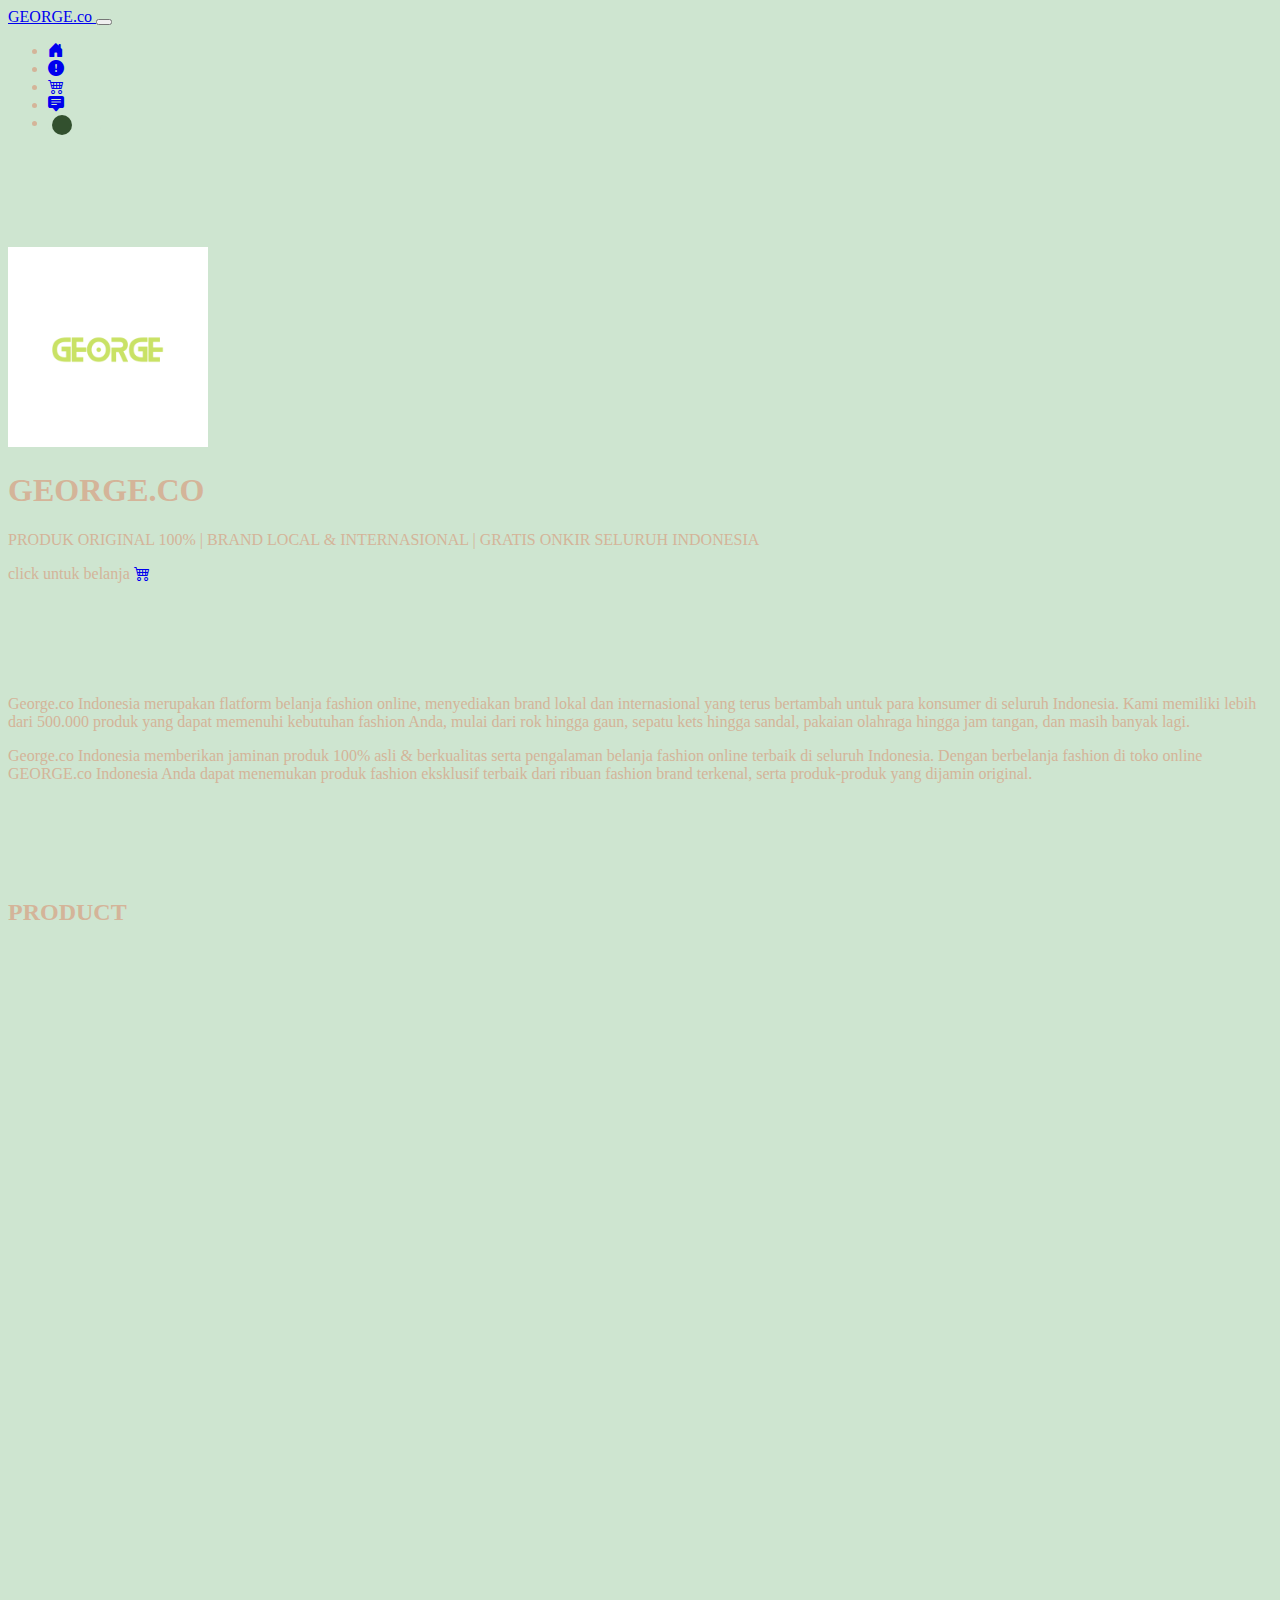
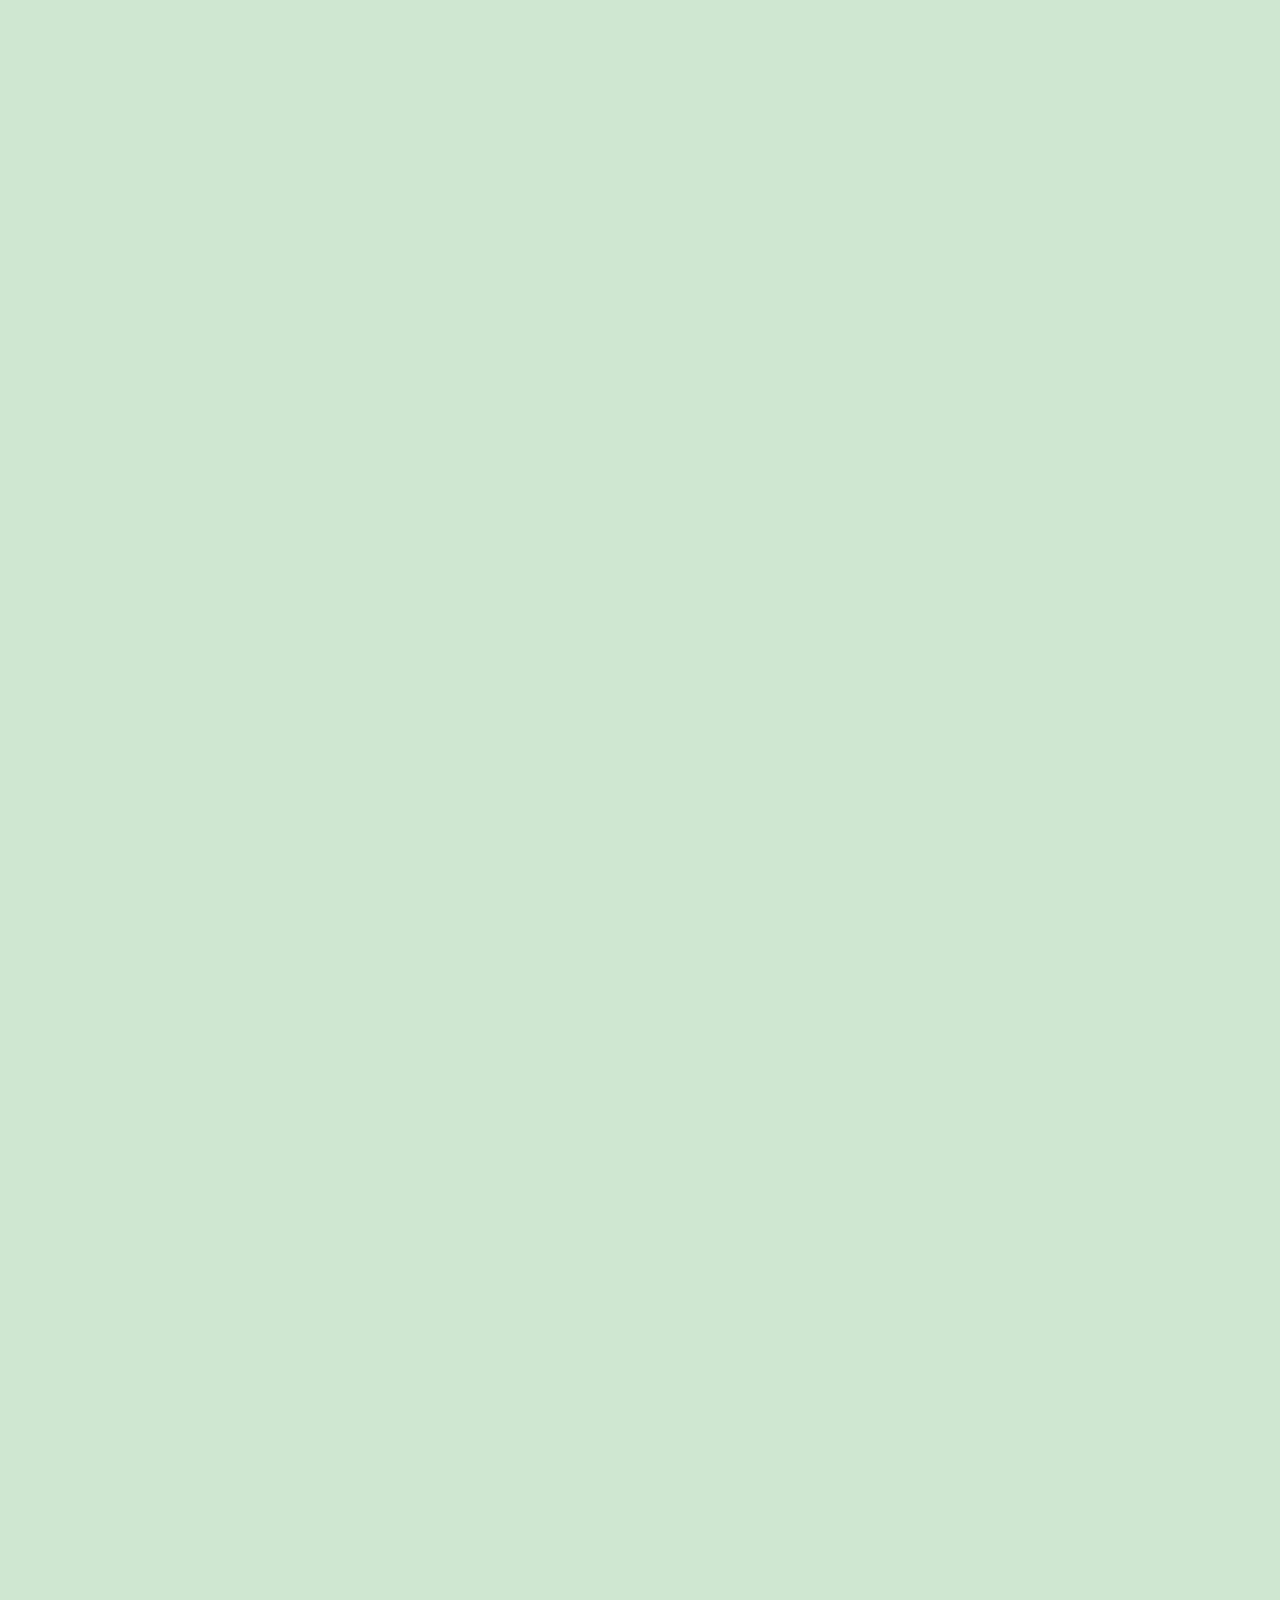
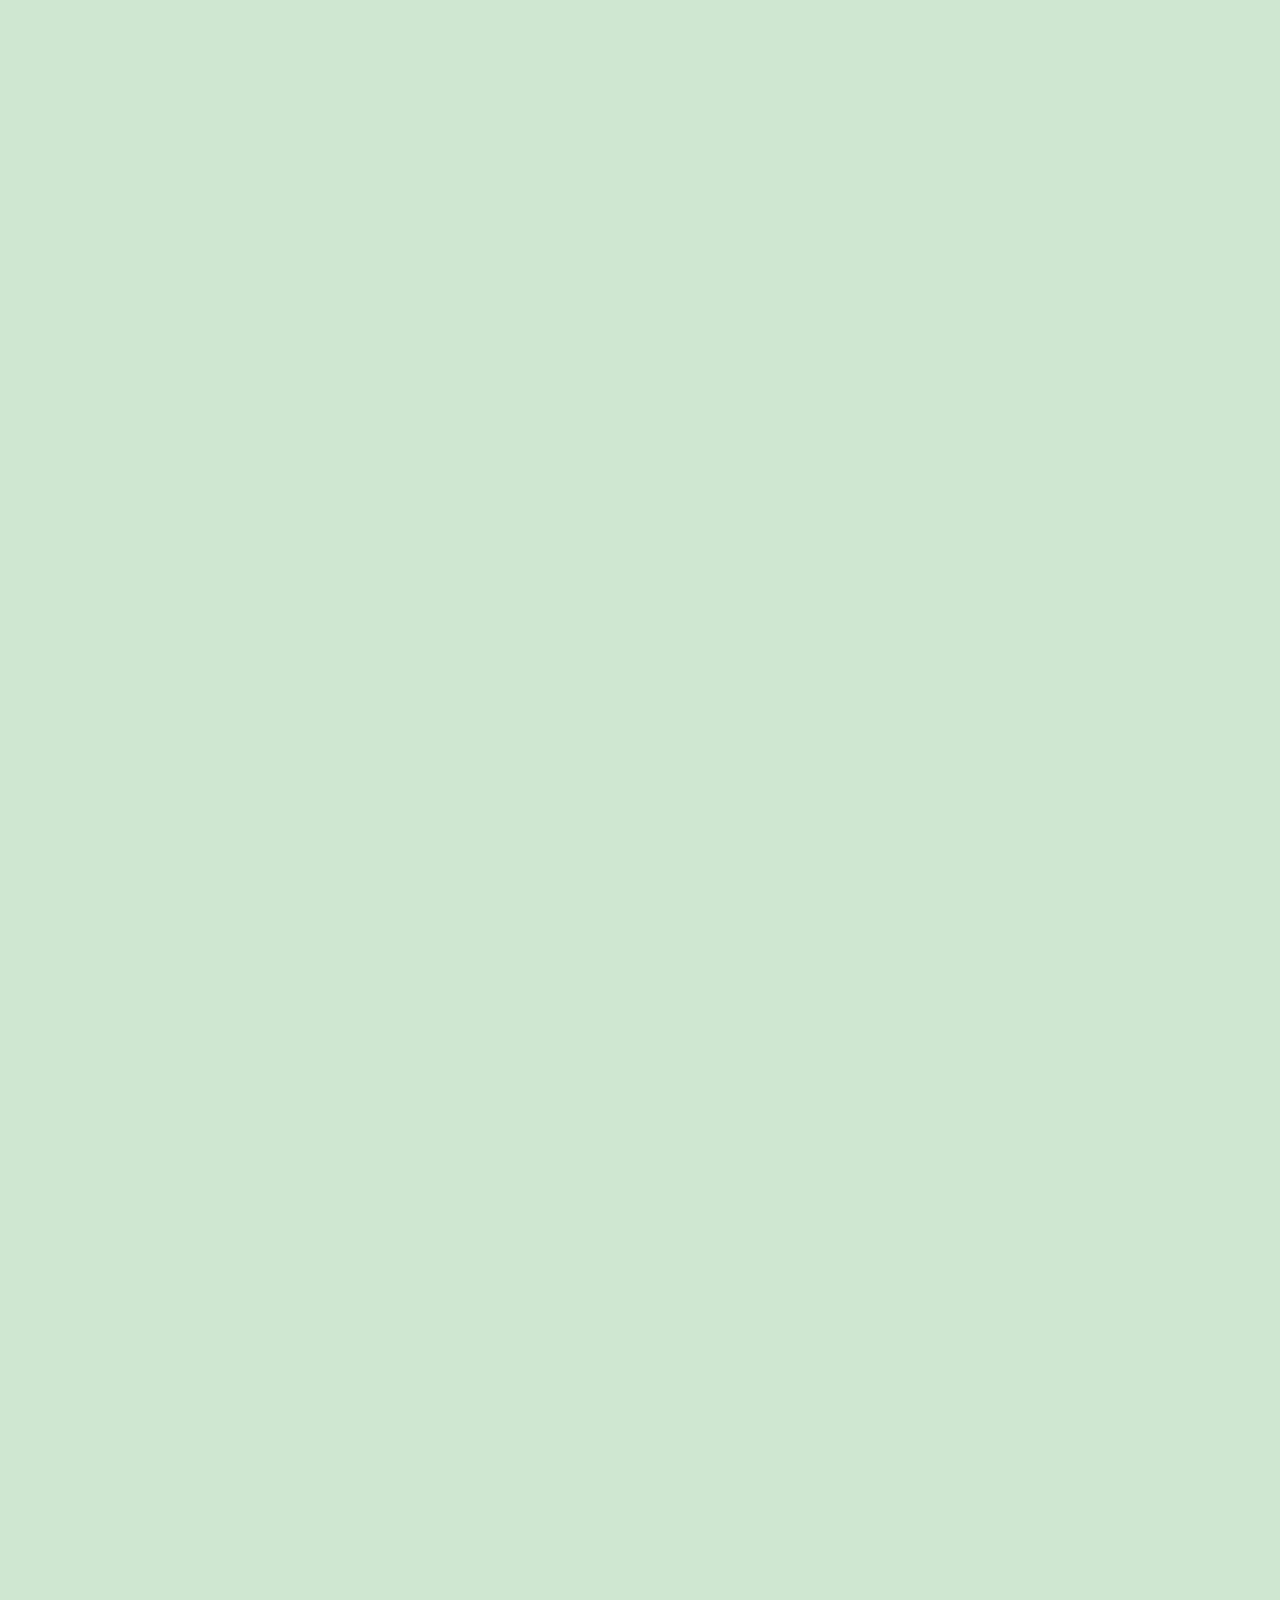
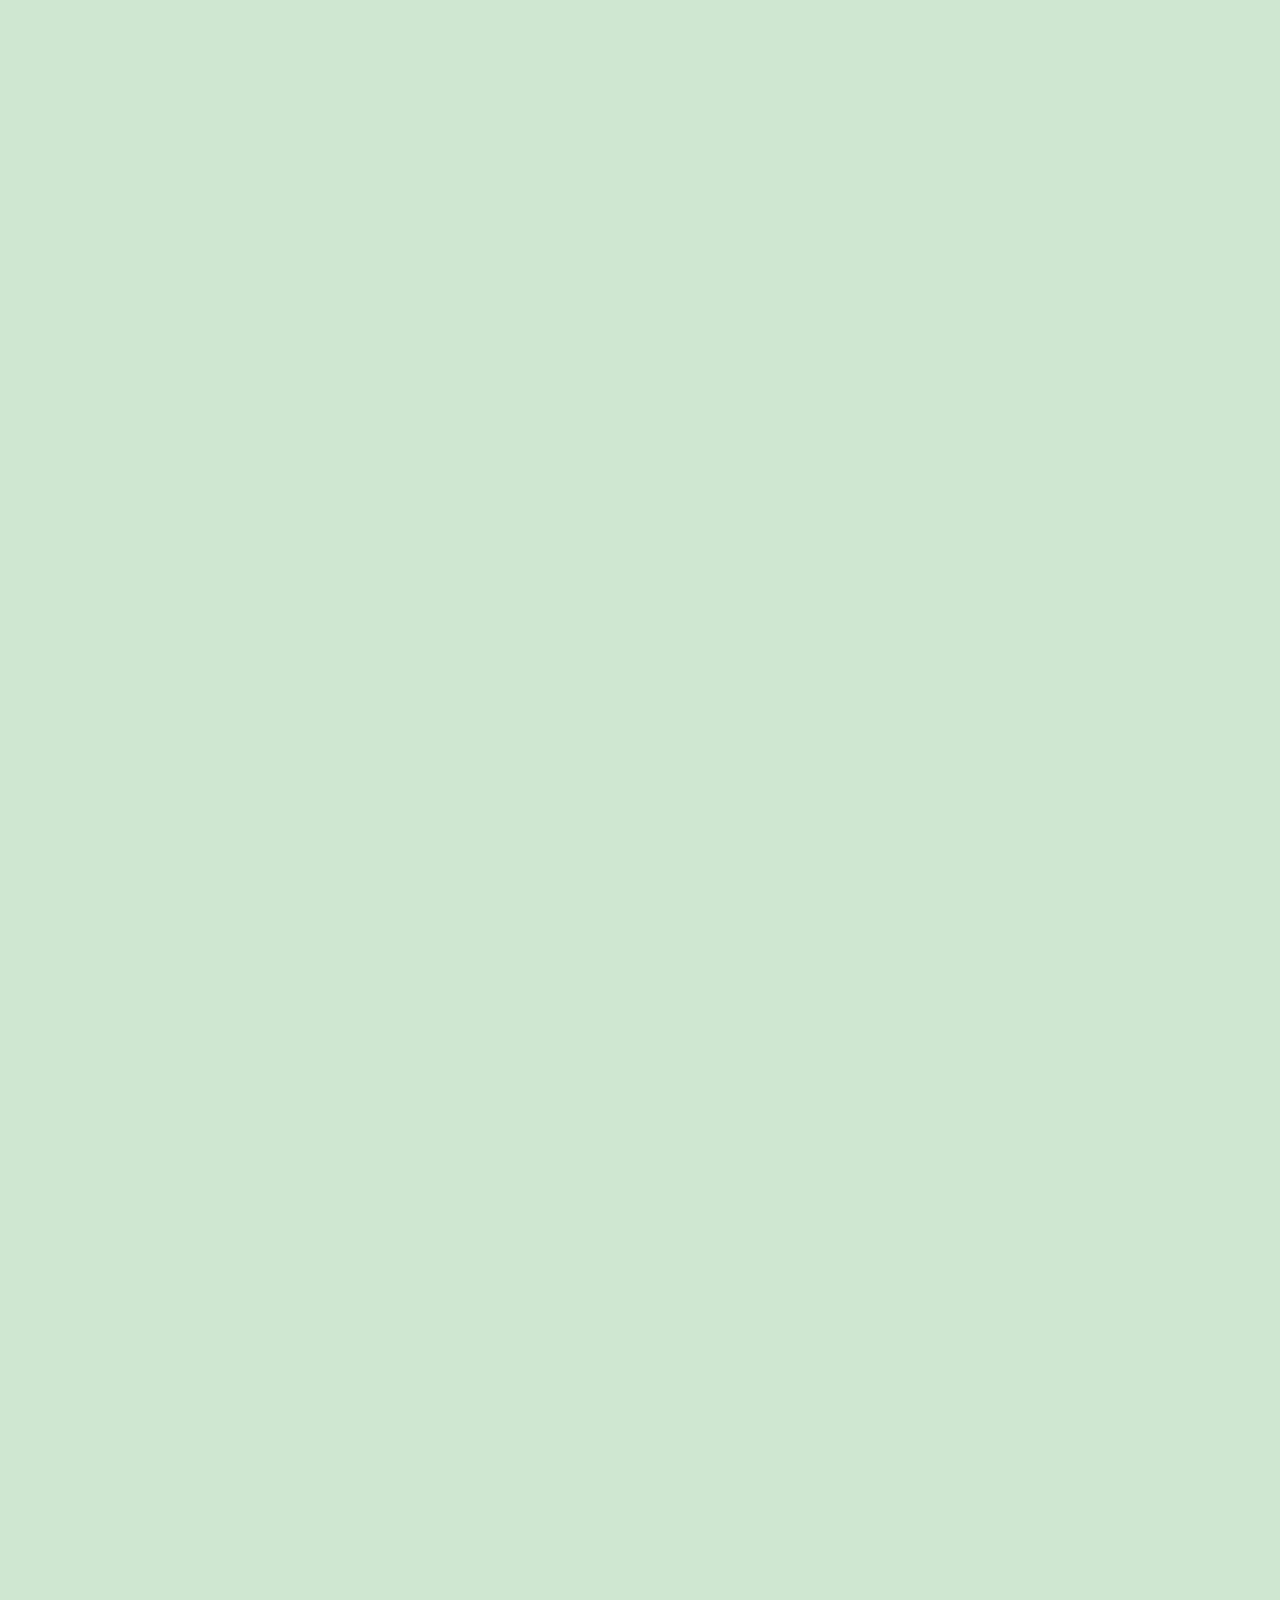
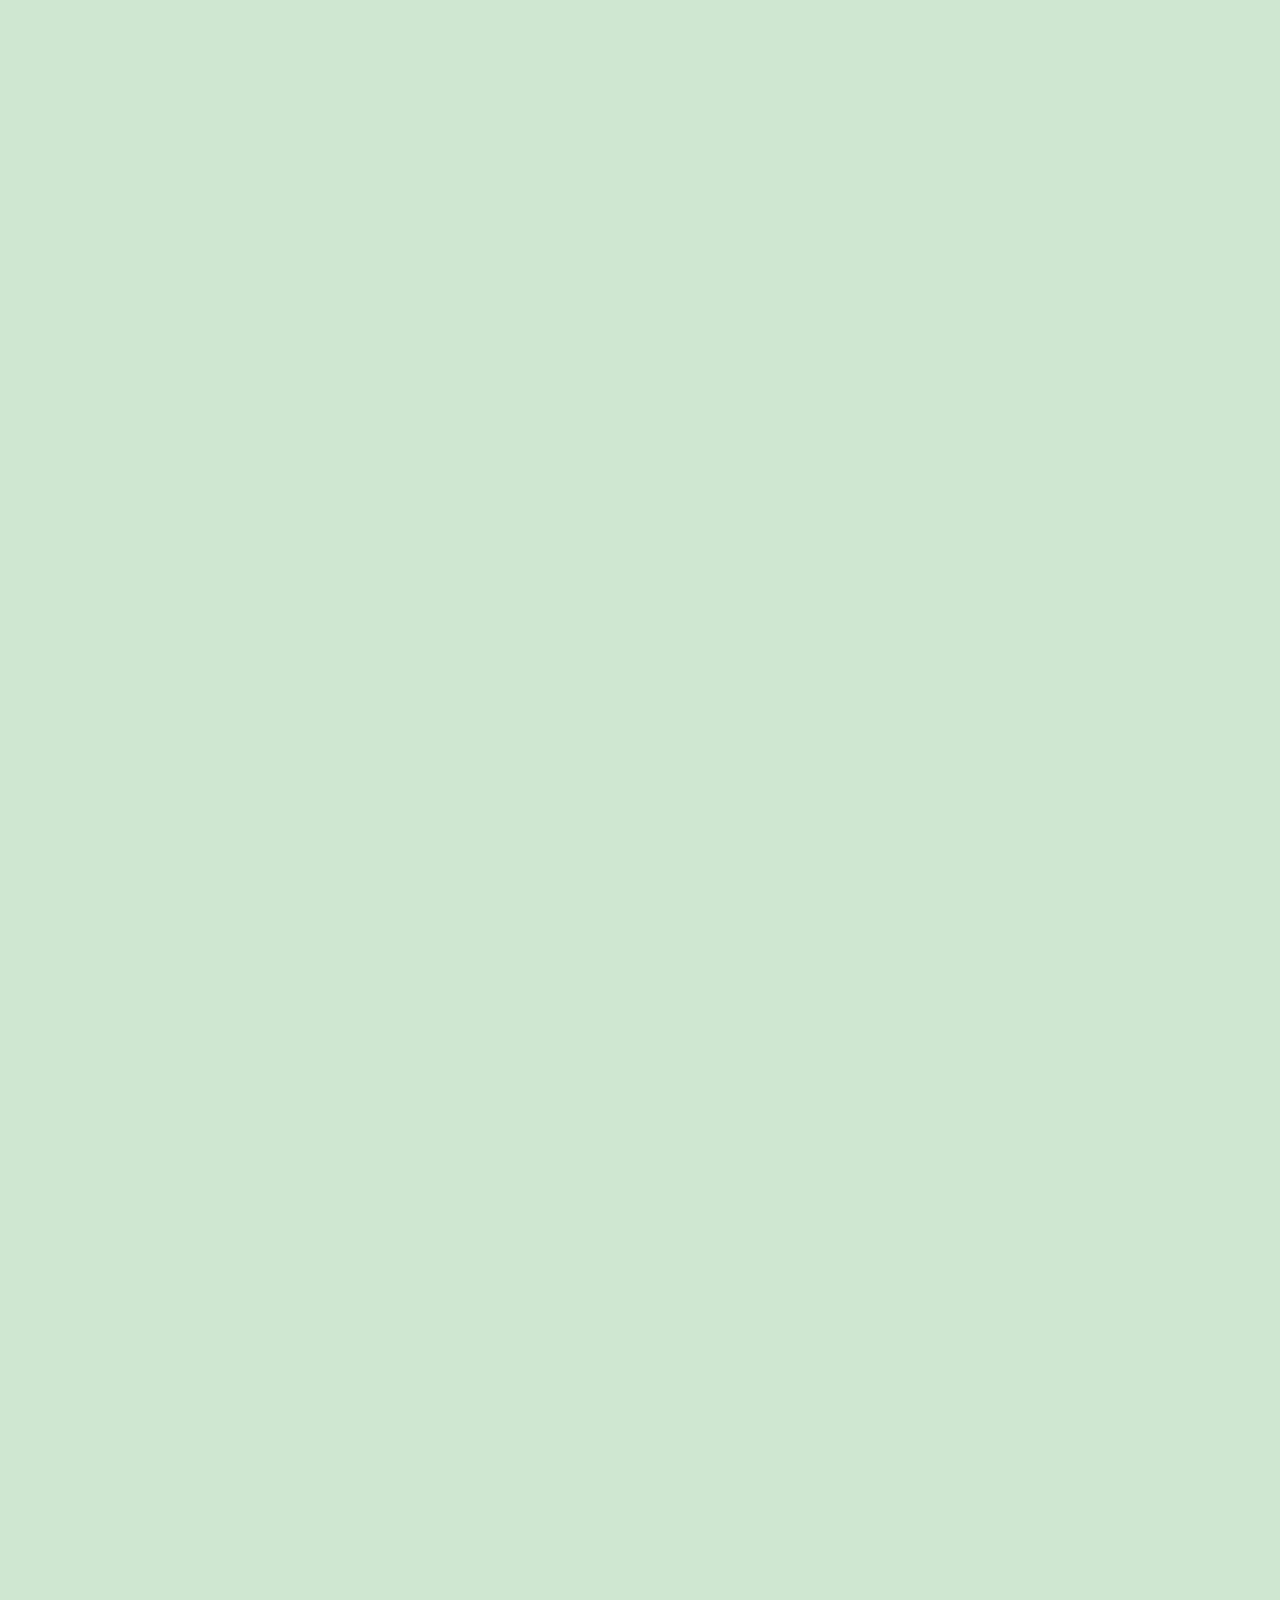
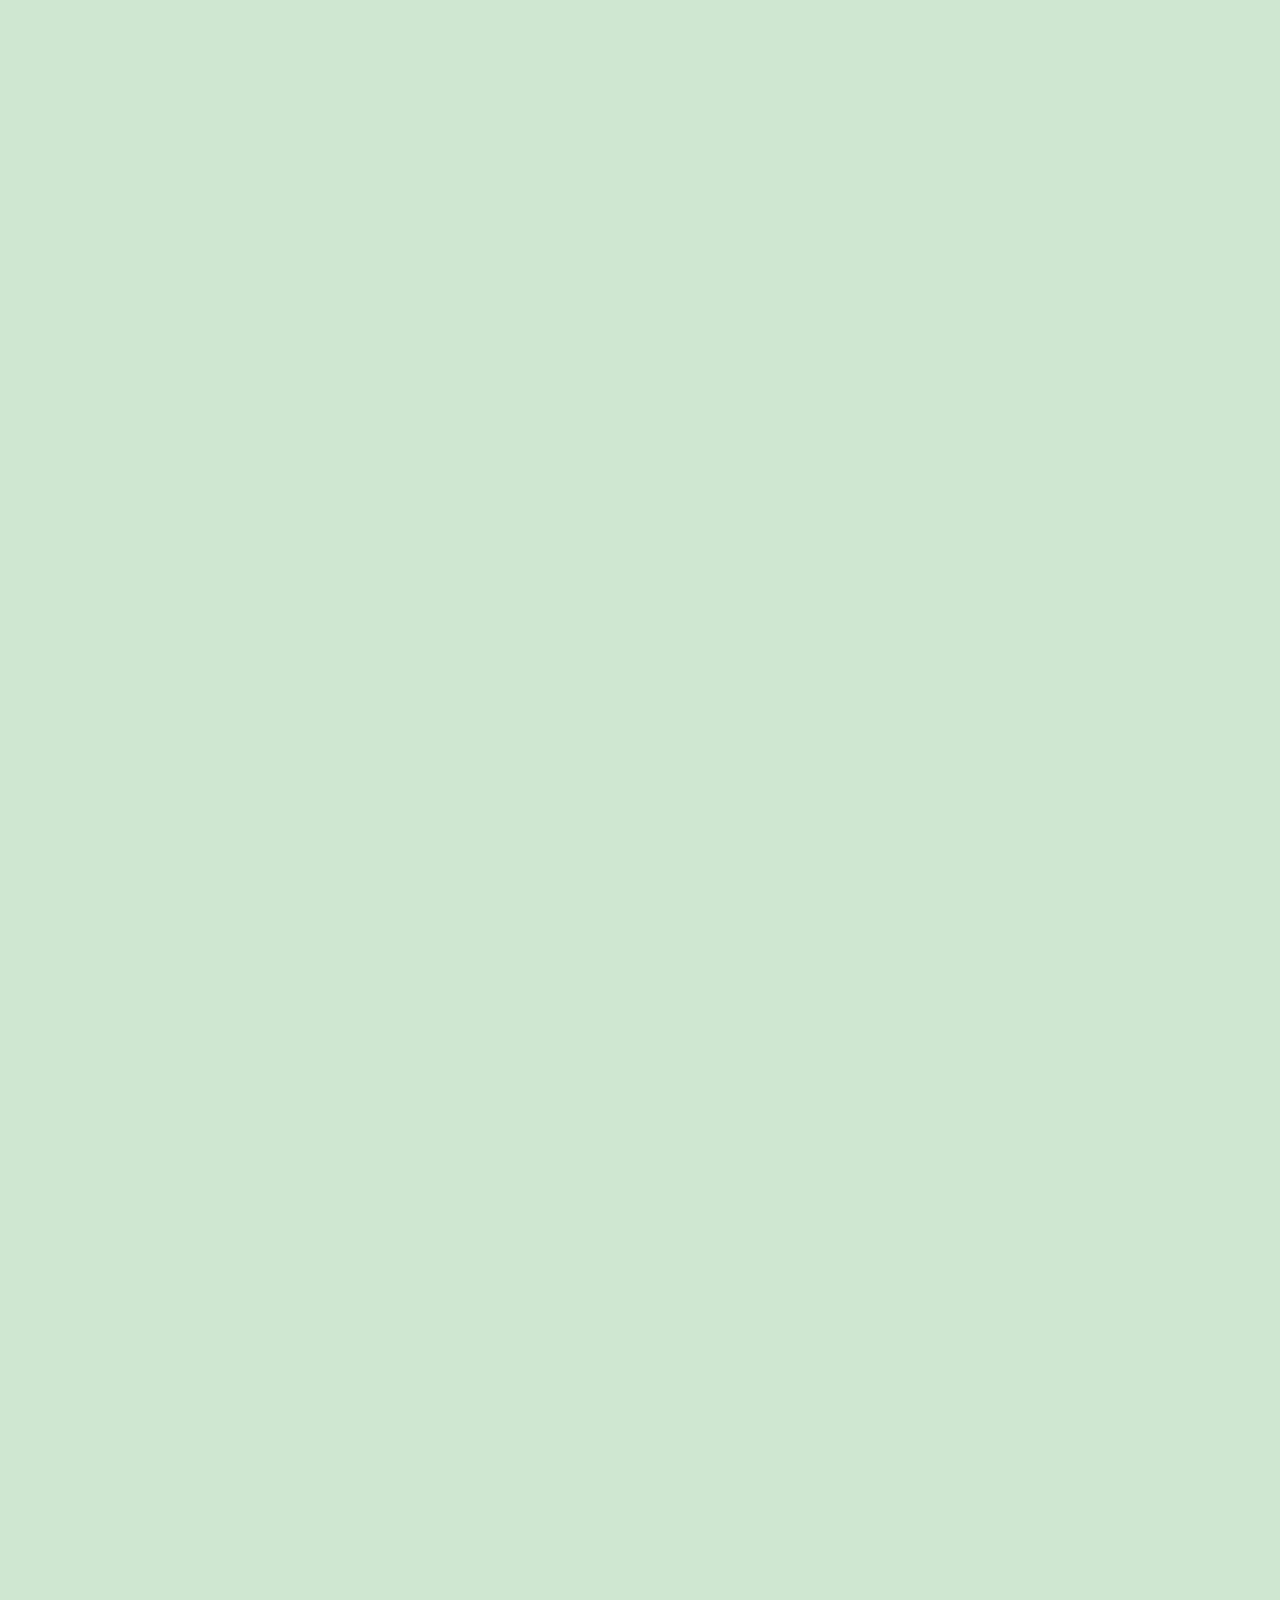
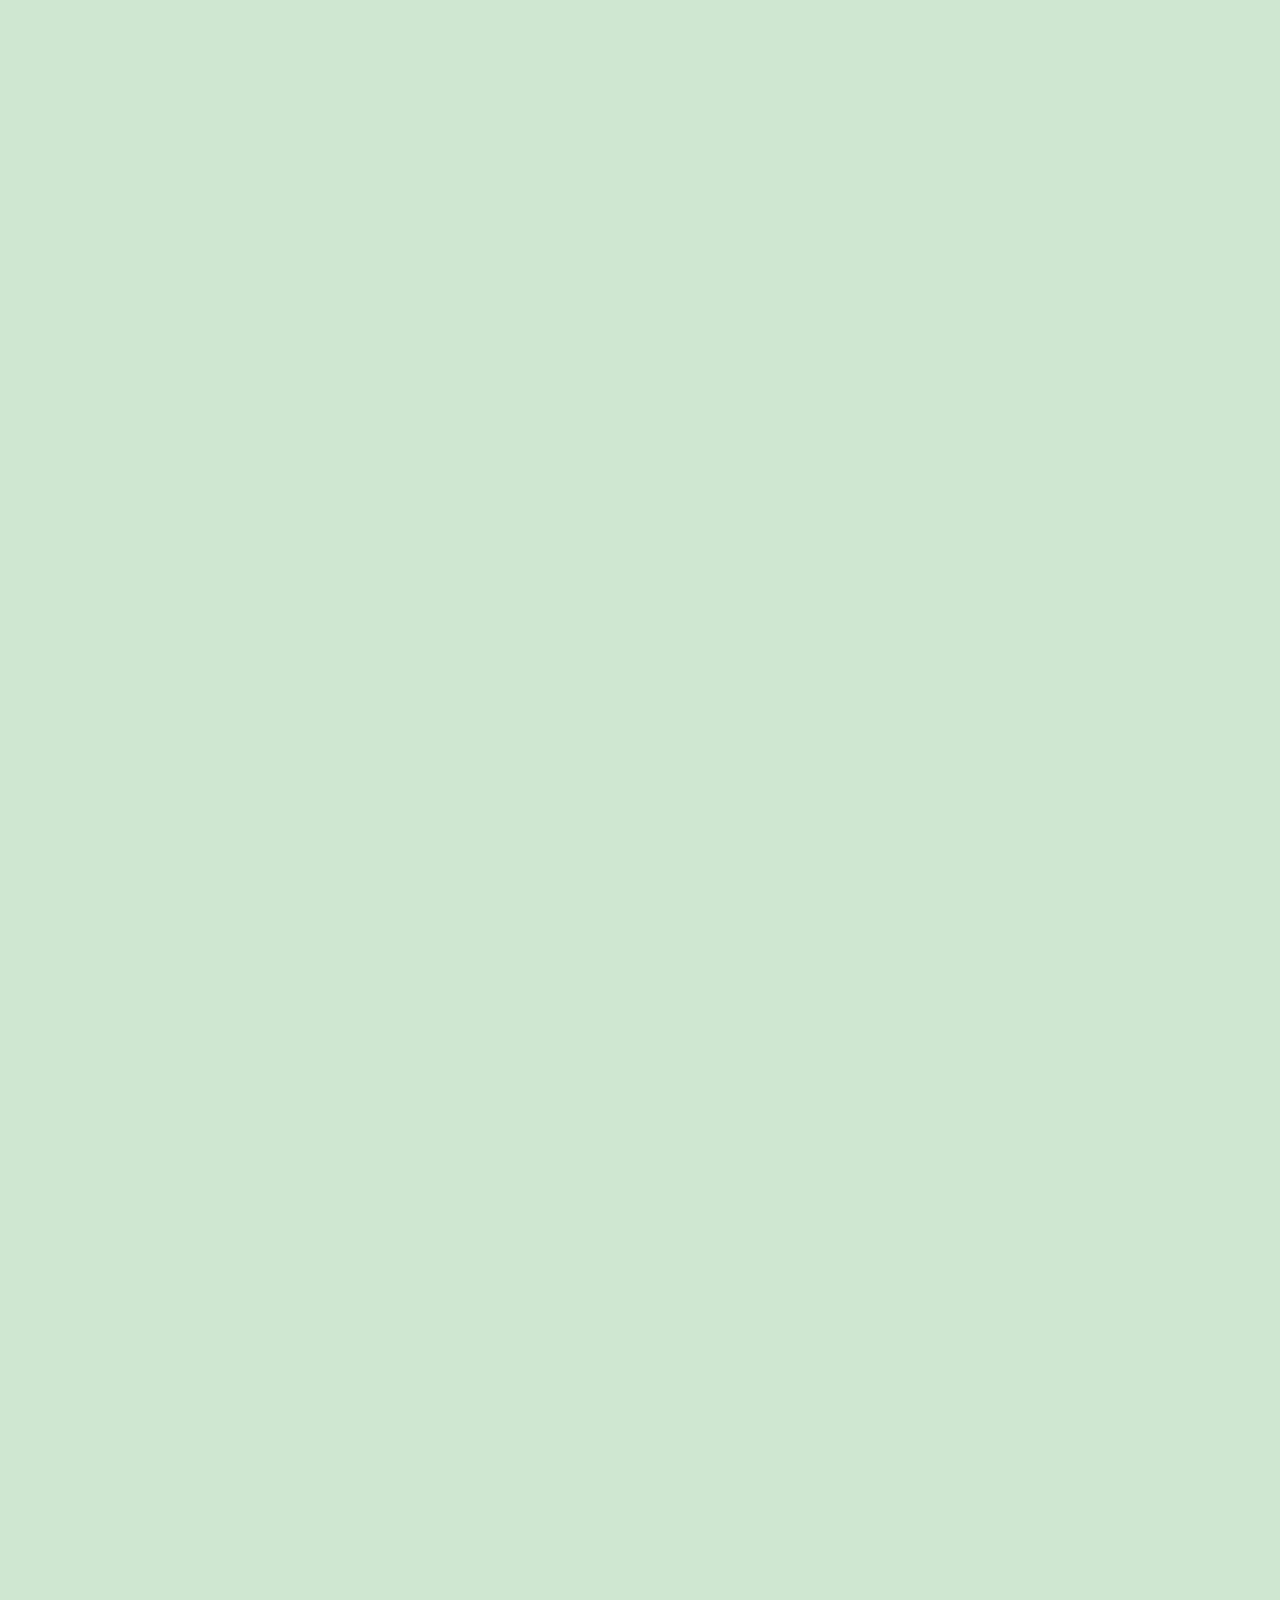
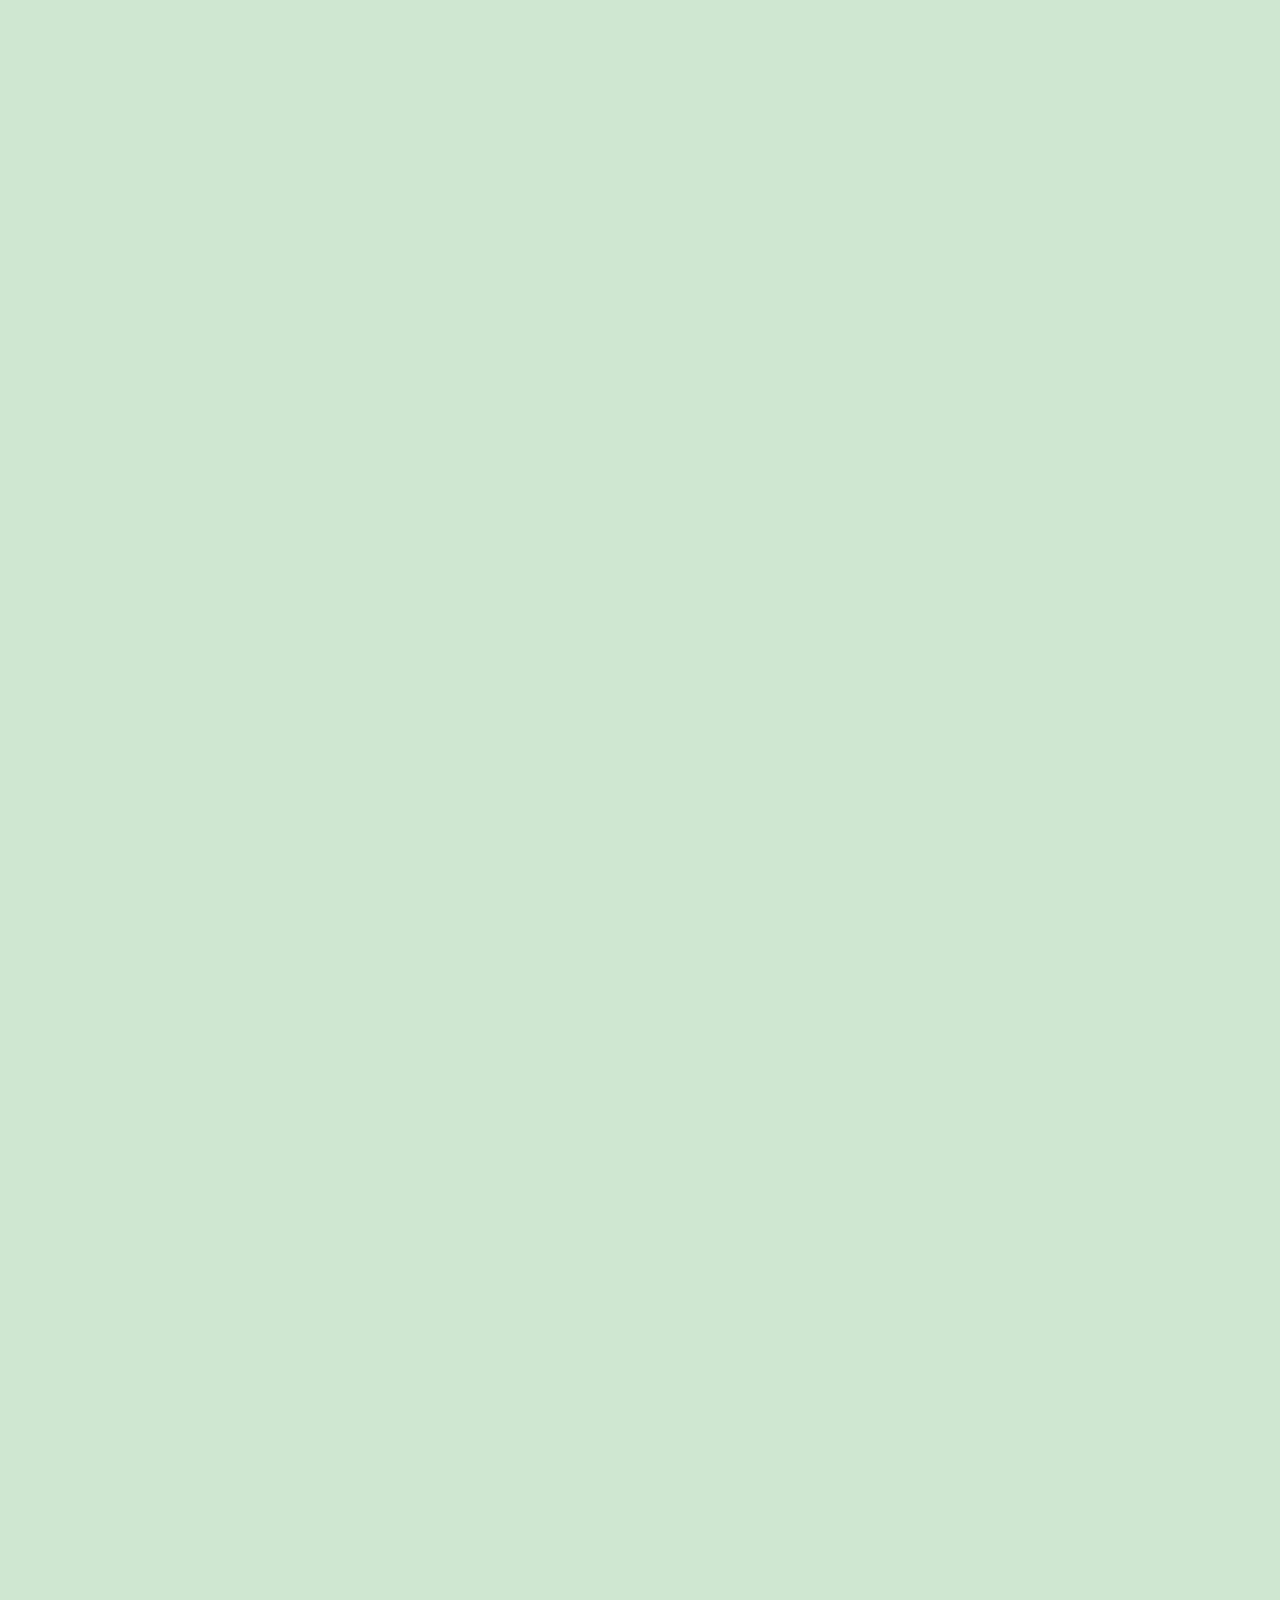
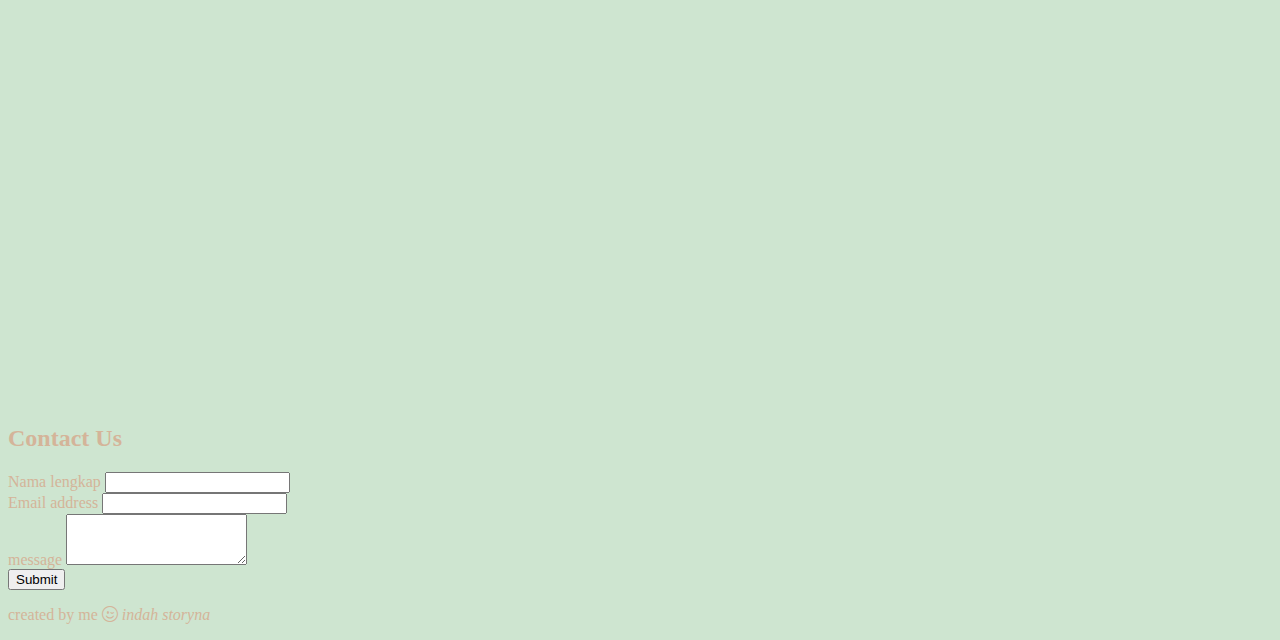
<file: index.html>
<!DOCTYPE html>
<html lang="en">
  <head>
    <!-- Required meta tags -->
    <meta charset="utf-8" />
    <meta name="viewport" content="width=device-width, initial-scale=1" />

    <!-- Bootstrap CSS -->
    <link href="https://cdn.jsdelivr.net/npm/bootstrap@5.1.3/dist/css/bootstrap.min.css" rel="stylesheet" integrity="sha384-1BmE4kWBq78iYhFldvKuhfTAU6auU8tT94WrHftjDbrCEXSU1oBoqyl2QvZ6jIW3" crossorigin="anonymous" />

    <!--bootsrap icon-->
    <link rel="stylesheet" href="https://cdn.jsdelivr.net/npm/bootstrap-icons@1.6.1/font/bootstrap-icons.css" />

    <!--AOS-->
    <link rel="stylesheet" href="https://unpkg.com/aos@next/dist/aos.css" />


    <!-- my css-->
    <link rel="stylesheet" href="style.css" />
    <!-- akhir my css-->

    <!-------->
    <link rel="stylesheet" href="https://cdn.tutorialjinni.com/font-awesome/5.15.2/css/all.css" />

    <title>GEORGE.co</title>
  </head>
  <body id="home" class="theme">
    <!--navbar-->
    <nav class="navbar navbar-expand-lg navbar-dark bg-success shadow-sm fixed-top">
      <div class="container">
        <a class="navbar-brand" href="#home">GEORGE.co </i></a>
        <button class="navbar-toggler" type="button" data-bs-toggle="collapse" data-bs-target="#navbarNav" aria-controls="navbarNav" aria-expanded="false" aria-label="Toggle navigation">
          <span class="navbar-toggler-icon"></span>
        </button>
        <div class="collapse navbar-collapse" id="navbarNav">
          <ul class="navbar-nav ms-auto">
            <li class="nav-item">
              <a class="nav-link" href="#home"> <abbr title="HOME"> <i class="bi bi-house-door-fill"> </i></abbr> </a>
            </li>
            <li class="nav-item">
              <a class="nav-link" href="#about"> <abbr title="ABOUT"><i class="bi bi-exclamation-circle-fill"></i></abbr> </a>
            </li>
            <li class="nav-item">
              <a class="nav-link" href="#product"> <abbr title="PRODUCT"><i class="bi bi-cart4"></i></abbr></a>
            </li>
            <li class="nav-item">
              <a class="nav-link" href="#contact us"> <abbr title="CONTACT US"><i class="bi bi-chat-square-text-fill"></i></abbr></a>
            </li>
            <li>
              <label class="switch" for="toggler">
                <input id="toggler" type="checkbox" />
                <span class="slider round"></span>
              </label>
            </li>
          </ul>
        </div>
      </div>
    </nav>
    <!--akhir navbar-->

    <!--jumbotron-->
    <section class="jumbotron text-center">
      <img src="img/george.png" alt="indah storyna" width="200" class="rounded-circle img-thumbnail" />
      <h1 class="display-4">GEORGE.CO</h1>
      <p class="lead">PRODUK ORIGINAL 100% | BRAND LOCAL & INTERNASIONAL | GRATIS ONKIR SELURUH INDONESIA</p>
      <p>click untuk belanja <a href="#product"><i class="bi bi-cart4"></i></a></p>
    </section>
    <!--akhir jumbotron-->

    <!--about-->
    <section id="about">
      <div class="container">
        <div class="row text-center mb-3">
          <div class="col">
          </div>
        </div>
        <div class="row justify-content-center fs-5 text-center">
          <div class="col">
            <p>George.co Indonesia merupakan flatform belanja fashion online, menyediakan brand lokal dan internasional yang terus bertambah untuk para konsumer di seluruh Indonesia. Kami memiliki lebih dari 500.000 produk yang dapat memenuhi kebutuhan fashion Anda, mulai dari rok hingga gaun, sepatu kets hingga sandal, pakaian olahraga hingga jam tangan, dan masih banyak lagi.</p>
            <p>George.co Indonesia memberikan jaminan produk 100% asli & berkualitas serta pengalaman belanja fashion online terbaik di seluruh Indonesia. 
              Dengan berbelanja fashion di toko online GEORGE.co Indonesia Anda dapat menemukan produk fashion eksklusif terbaik dari ribuan fashion brand terkenal, serta produk-produk yang dijamin original.
            </p>
          </div>
        </div>
      </div>
    </section>

    <!--akhir about-->
    <!--product-->
    <section id="product">
      <div class="container">
        <div class="row text-center mb-3">
          <div class="col">
            <h2>PRODUCT</h2>
          </div>
        </div>
        <div class="row justify-content-center">
          <div class="col-md-4 mb-3">
            <div class="card" data-aos="fade-down-right" data-aos-duration="1000" data-aos-delay="50">
              <img src="img/project/image1.jpg" class="card-img-top" alt="project 1" />
              <div class="card-body">
                <p class="card-text">H&M - WhiteCropTop</p>
                <P>RP. 379.800</P>
              </div>
            </div>
          </div>
          <div class="col-md-4 mb-3">
            <div class="card" data-aos="fade-down-right" data-aos-duration="1000" data-aos-delay="50">
              <img src="img/project/image5.jpg" class="card-img-top" alt="project 1" />
              <div class="card-body">
                <p class="card-text">ZARA - FlowerDress</p>
                <P>RP. 479.908</P>
              </div>
            </div>
          </div>
          <div class="col-md-4 mb-3">
            <div class="card" data-aos="fade-down-right" data-aos-duration="1000" data-aos-delay="50">
              <img src="img/project/image3.jpg" class="card-img-top" alt="project 1" />
              <div class="card-body">
                <p class="card-text">PRADA - BLAZER</p>
                <p>RP. 1.857.600</p>
              </div>
            </div>
          </div>
          <div class="col-md-4 mb-3">
            <div class="card" data-aos="fade-down-left" data-aos-duration="1000" data-aos-delay="50">
              <img src="img/project/image2.jpg" class="card-img-top" alt="project 1" />
              <div class="card-body">
                <p class="card-text">ZARA - WHITE BLOUSE</p>
                <p>Rp. 345.700</p>
              </div>
            </div>
          </div>
          <div class="col-md-4 mb-3">
            <div class="card" data-aos="fade-down-left" data-aos-duration="1000" data-aos-delay="50">
              <img src="img/project/image4.jpg" class="card-img-top" alt="project 1" />
              <div class="card-body">
                <p class="card-text">H&M - EMERALD SWEATER</p>
                <p> Rp. 457.890</p>
              </div>
            </div>
          </div>
          <div class="col-md-4 mb-3">
            <div class="card" data-aos="fade-down-left" data-aos-duration="1000" data-aos-delay="50">
              <img src="img/project/image8.jpg" class="card-img-top" alt="project 1" />
              <div class="card-body">
                <p class="card-text">PRADA - MINI DRESS</p>
                <p>Rp. 539.000</p>
              </div>
            </div>
          </div>
          <div class="col-md-4 mb-3">
            <div class="card" data-aos="fade-down-right" data-aos-duration="1000" data-aos-delay="50">
              <img src="img/project/image7.jpg" class="card-img-top" alt="project 1" />
              <div class="card-body">
                <p class="card-text">ERIGO - CRAZY DUCK BLACK</p>
                <p>Rp. 79.000</p>
              </div>
            </div>
          </div>
          <div class="col-md-4 mb-3">
            <div class="card" data-aos="fade-down-right" data-aos-duration="1000" data-aos-delay="50">
              <img src="img/project/image6.jpg" class="card-img-top" alt="project 1" />
              <div class="card-body">
                <p class="card-text">ERIGO - COACH JACKET FUJINKAI</p>
                <p>Rp. 239.000</p>
              </div>
            </div>
          </div>
          <div class="col-md-4 mb-3">
            <div class="card" data-aos="fade-down-right" data-aos-duration="1000" data-aos-delay="50">
              <img src="img/project/image11.jpg" class="card-img-top" alt="project 1" />
              <div class="card-body">
                <p class="card-text">NOKHA - Triglav Alpha Men</p>
                <p>Rp. 449.000</p>
              </div>
            </div>
          </div>
          <div class="col-md-4 mb-3">
            <div class="card" data-aos="fade-down-left" data-aos-duration="1000" data-aos-delay="50">
              <img src="img/project/image10.jpg" class="card-img-top" alt="project 1" />
              <div class="card-body">
                <p class="card-text">COTTONINK- NAVY LOOP YOOMY SHORT PANTS</p>
                <p>Rp. 249.000</p>
              </div>
            </div>
          </div>
          <div class="col-md-4 mb-3">
            <div class="card" data-aos="fade-down-left" data-aos-duration="1000" data-aos-delay="50">
              <img src="img/project/image9.jpg" class="card-img-top" alt="project 1" />
              <div class="card-body">
                <p class="card-text">COTTONINK - BLACK UNINA OUTER</p>
                <p>Rp. 229.000</p>
              </div>
            </div>
          </div>
          <div class="col-md-4 mb-3">
            <div class="card" data-aos="fade-down-left" data-aos-duration="1000" data-aos-delay="50">
              <img src="img/project/image14.jpg" class="card-img-top" alt="project 1" />
              <div class="card-body">
                <p class="card-text">COTTONINK - Navy Londiwe</p>
                <p>Rp. 429,000</p>
              </div>
            </div>
          </div>
          <div class="col-md-4 mb-3">
            <div class="card" data-aos="fade-down-right" data-aos-duration="1000" data-aos-delay="50">
              <img src="img/project/image13.jpg" class="card-img-top" alt="project 1" />
              <div class="card-body">
                <p class="card-text">NOKHA - Kei-Kei Dusty Women</p>
                <p>Rp. 399.000</p>
              </div>
            </div>
          </div>
          <div class="col-md-4 mb-3">
            <div class="card" data-aos="fade-down-right" data-aos-duration="1000" data-aos-delay="50">
              <img src="img/project/image12.jpg" class="card-img-top" alt="project 1" />
              <div class="card-body">
                <p class="card-text">NOKHA - Saka Dusty Urban Women</p>
                <p>Rp.399.000</p>
              </div>
            </div>
          </div>
        </div>
      </div>
    </section>
    <!--akhir product-->

    <!--contact-->
    <section id="contact us">
      <div class="container">
        <div class="row text-center mb-3">
          <div class="col">
            <h2>Contact Us</h2>
          </div>
        </div>
        <div class="row justify-content-center">
          <div class="col-md-6">
            <form>
              <div class="mb-3">
                <label for="name" class="form-label">Nama lengkap</label>
                <input type="text" class="form-control" id="name" aria-describedby="name" />
              </div>
              <div class="mb-3">
                <label for="email" class="form-label">Email address</label>
                <input type="email" class="form-control" id="email" aria-describedby="email" />
              </div>
              <div class="mb-3">
                <label for="pesan" class="form-label">message</label>
                <textarea class="form-control" id="pesan" rows="3"></textarea>
              </div>

              <button type="submit" class="btn btn-primary">Submit</button>
            </form>
          </div>
        </div>
      </div>
    </section>

    <!--akhir contact-->

    <!--footer-->
    <footer class="bg-success text-white text-center pb-5">
      <p>created by me <i class="bi bi-emoji-wink"> indah storyna</i></p>
      <a href="#"></a>
    </footer>

    <!--akhir footer-->

    <script src="https://cdn.jsdelivr.net/npm/bootstrap@5.1.3/dist/js/bootstrap.bundle.min.js" integrity="sha384-ka7Sk0Gln4gmtz2MlQnikT1wXgYsOg+OMhuP+IlRH9sENBO0LRn5q+8nbTov4+1p" crossorigin="anonymous"></script>

    <script src="https://unpkg.com/aos@next/dist/aos.js"></script>
    <script>
      AOS.init();
    </script>
  
    <script src="script.js"></script>
  </body>
</html>
</file>
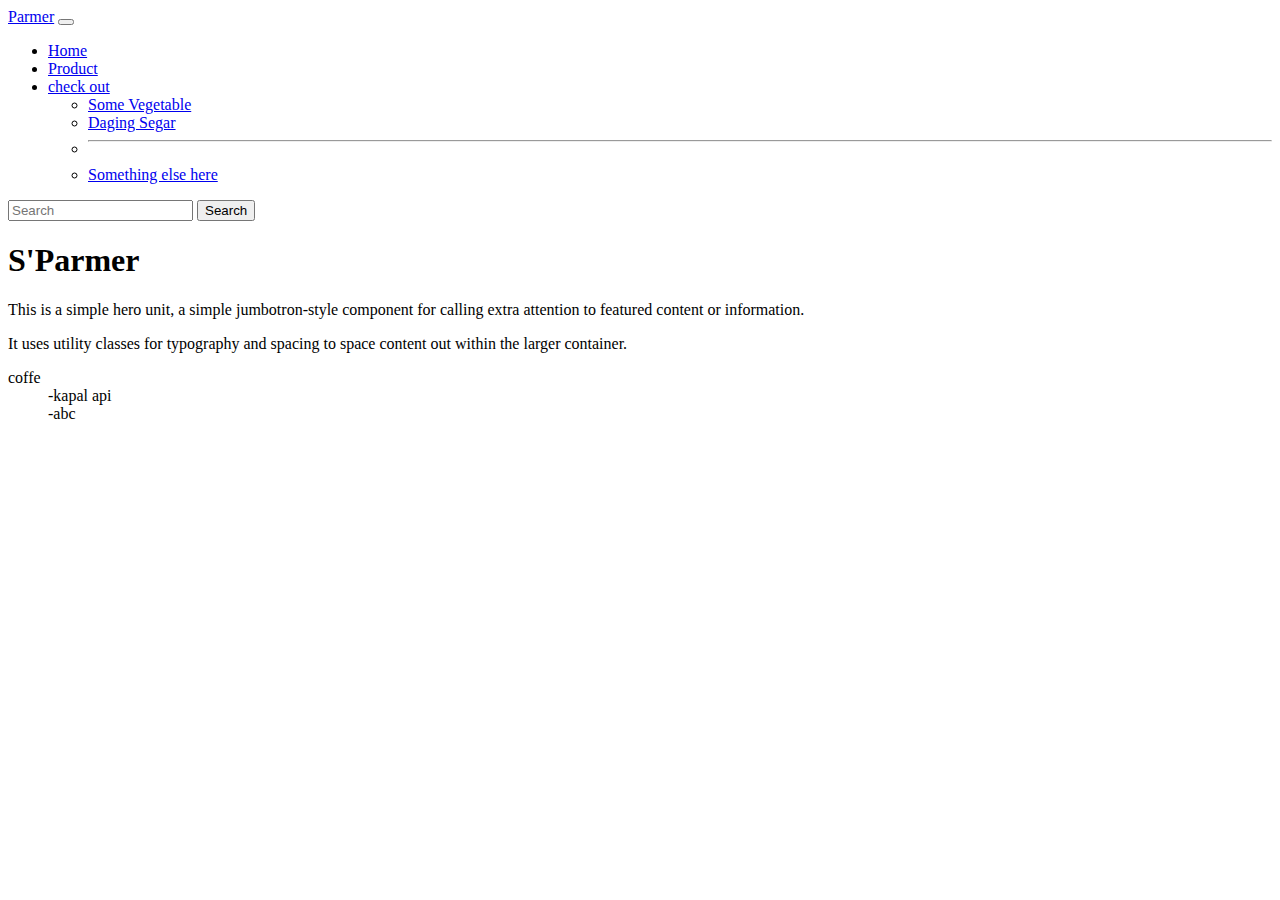
<file: 12/index.html>
<!DOCTYPE html>
<html lang="en">
  <head>
    <!-- Required meta tags -->
    <meta charset="utf-8" />
    <meta name="viewport" content="width=device-width, initial-scale=1" />

    <!-- Bootstrap CSS -->
    <link href="https://cdn.jsdelivr.net/npm/bootstrap@5.1.3/dist/css/bootstrap.min.css" rel="stylesheet" integrity="sha384-1BmE4kWBq78iYhFldvKuhfTAU6auU8tT94WrHftjDbrCEXSU1oBoqyl2QvZ6jIW3" crossorigin="anonymous" />

    <title>Sumbawa's parmer</title>
  </head>
  <body>
    <nav class="navbar navbar-expand-lg navbar-light bg-light">
      <div class="container">
        <a class="navbar-brand" href="#">Parmer</a>
        <button class="navbar-toggler" type="button" data-bs-toggle="collapse" data-bs-target="#navbarSupportedContent" aria-controls="navbarSupportedContent" aria-expanded="false" aria-label="Toggle navigation">
          <span class="navbar-toggler-icon"></span>
        </button>
        <div class="collapse navbar-collapse" id="navbarSupportedContent">
          <ul class="navbar-nav me-auto mb-2 mb-lg-0">
            <li class="nav-item">
              <a class="nav-link active" aria-current="page" href="#">Home</a>
            </li>
            <li class="nav-item">
              <a class="nav-link" href="#">Product</a>
            </li>
            <li class="nav-item dropdown">
              <a class="nav-link dropdown-toggle" href="#" id="navbarDropdown" role="button" data-bs-toggle="dropdown" aria-expanded="false"> check out </a>
              <ul class="dropdown-menu" aria-labelledby="navbarDropdown">
                <li><a class="dropdown-item" href="#">Some Vegetable</a></li>
                <li><a class="dropdown-item" href="#">Daging Segar</a></li>
                <li><hr class="dropdown-divider" /></li>
                <li><a class="dropdown-item" href="#">Something else here</a></li>
              </ul>
            </li>
          </ul>
          <form class="d-flex">
            <input class="form-control me-2" type="search" placeholder="Search" aria-label="Search" />
            <button class="btn btn-outline-success" type="submit">Search</button>
          </form>
        </div>
      </div>
    </nav>

    <!--jumbotron-->
    <div class="jumbotron" ms-15>
      <h1 class="display-4">S'Parmer</h1>
      <p class="lead">This is a simple hero unit, a simple jumbotron-style component for calling extra attention to featured content or information.</p>
      <p>It uses utility classes for typography and spacing to space content out within the larger container.</p>
    </div>

    <dl>
      <dt>coffe</dt>
      <dd>-kapal api</dd>
      <dd>-abc</dd>
    </dl>

    <script src="https://cdn.jsdelivr.net/npm/bootstrap@5.1.3/dist/js/bootstrap.bundle.min.js" integrity="sha384-ka7Sk0Gln4gmtz2MlQnikT1wXgYsOg+OMhuP+IlRH9sENBO0LRn5q+8nbTov4+1p" crossorigin="anonymous"></script>
  </body>
</html>
</file>
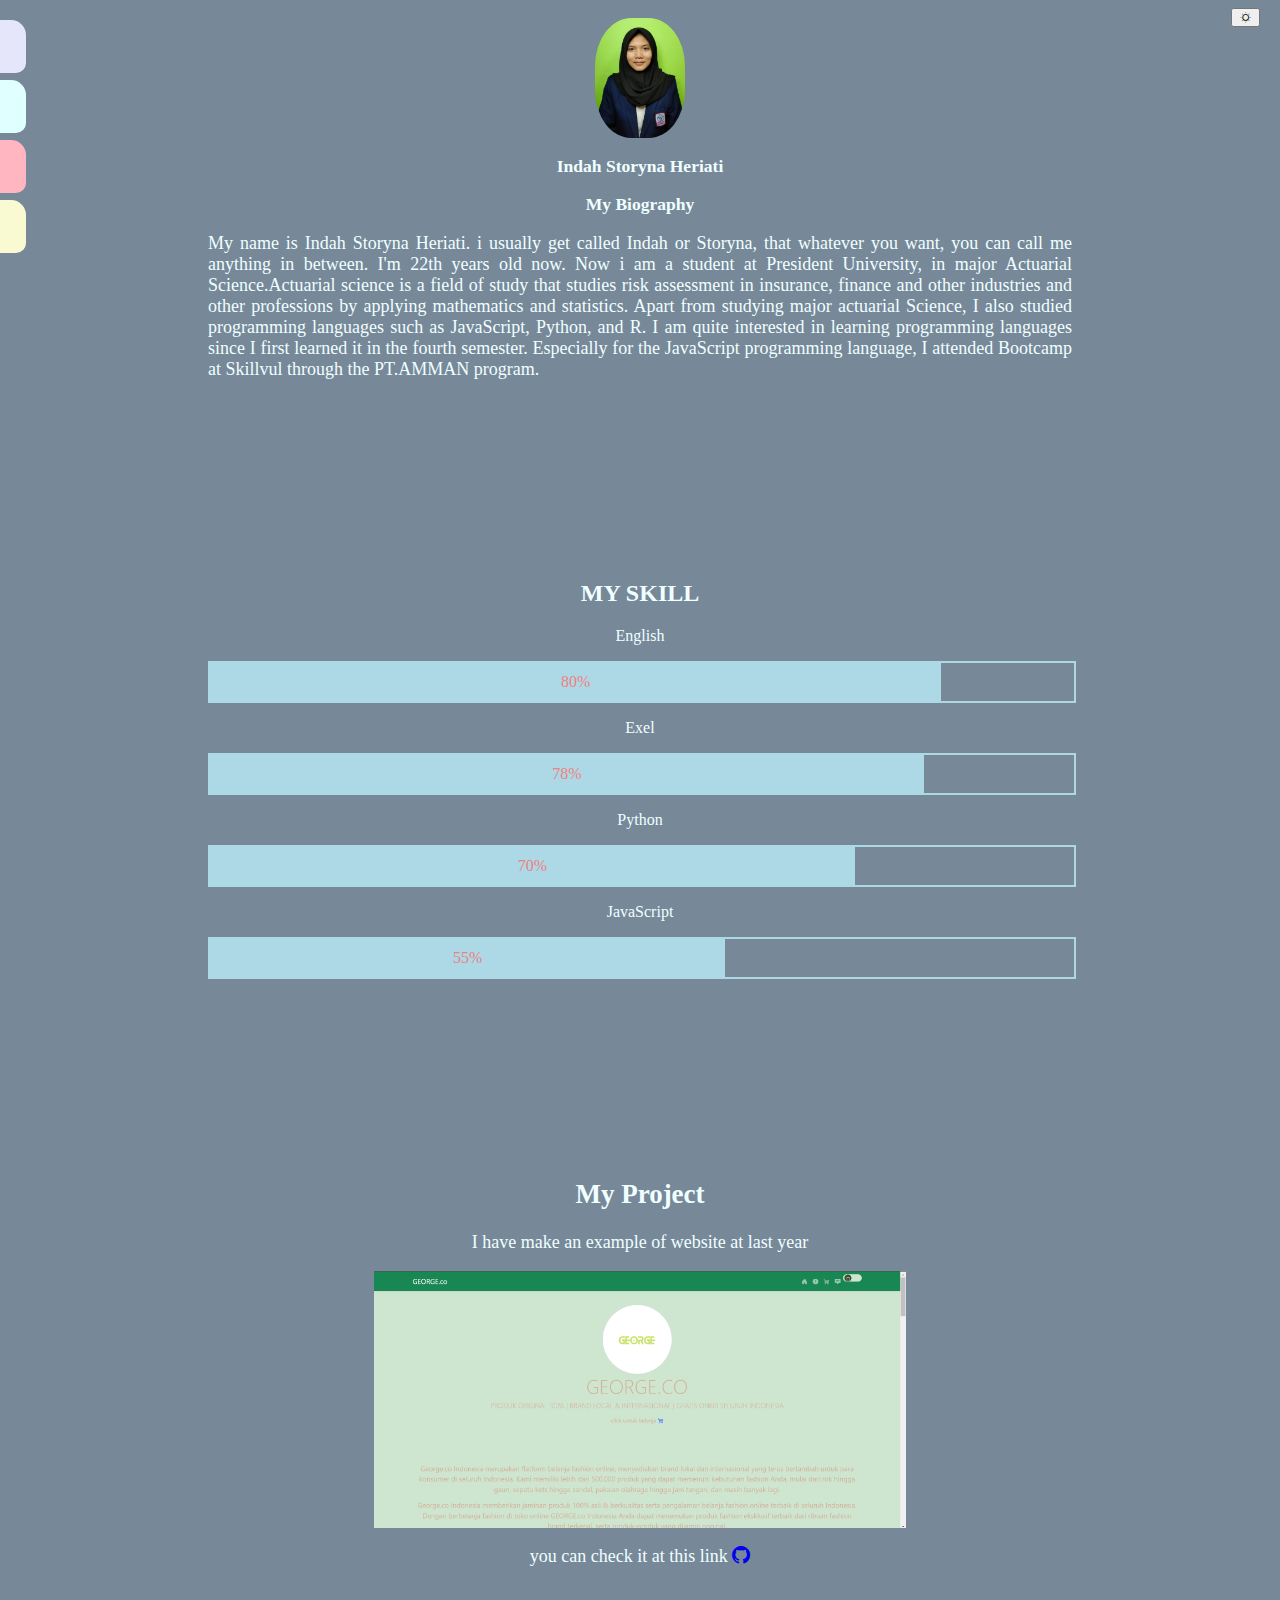
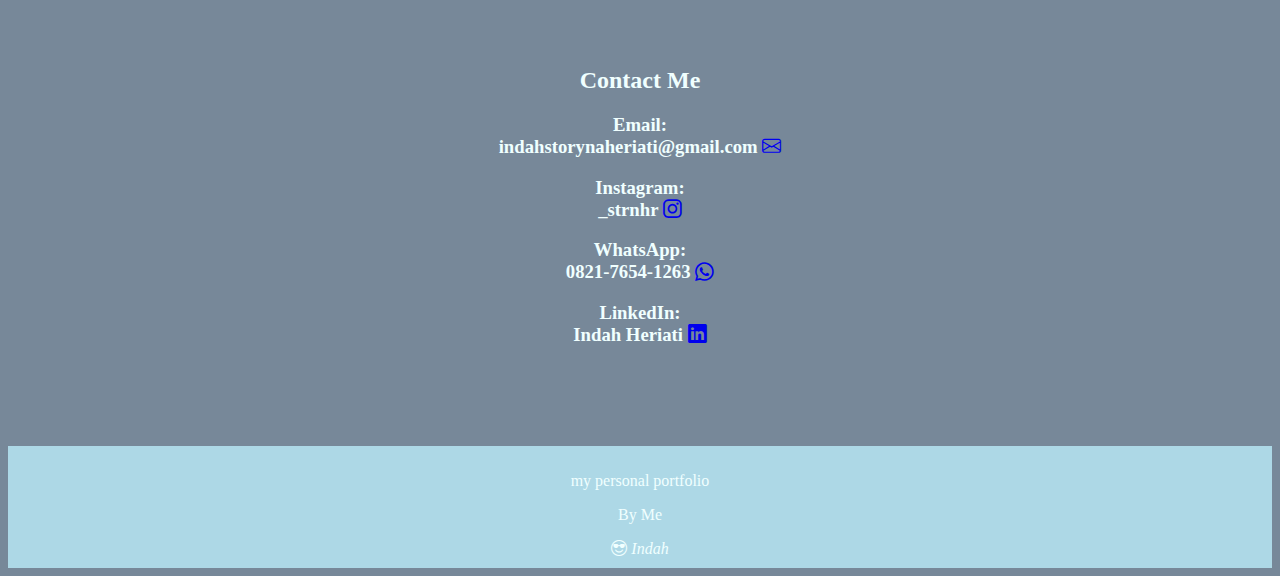
<file: skilvul/tugasWeek2/tugas Web/index.html>
<html lang="en">
  <head>
    <meta charset="UTF-8" />
    <meta http-equiv="X-UA-Compatible" content="IE=edge" />
    <meta name="viewport" content="width=device-width, initial-scale=1.0" />
    <link href="style.css" rel="stylesheet" />
    <!-- link icon -->
    <link rel="stylesheet" href="https://cdn.jsdelivr.net/npm/bootstrap-icons@1.9.1/font/bootstrap-icons.css" />
    <title>My portfolio</title>
  </head>
  <body class="dark-mode">
    <div id="myheader">
      <a href="#just-abt" id="head-about">About Me</a>
      <a href="#just-skill" id="head-skill">My Skill</a>
      <a href="#just-project" id="head-project">Project</a>
      <a href="#just-contc" id="head-contact">Contact Me</a>
    </div>
    <header>
      <div class="dark-button">
        <abbr title="Defaul-theme"
          ><button onclick="myFunction()"><i class="bi bi-brightness-low"></i></button
        ></abbr>
      </div>
    </header>
    <section id="just-abt">
      <div>
        <img src="img/myPic.jpg" alt="indah Storyna" class="pic" />
        <h3>Indah Storyna Heriati</h3>
        <h3>My Biography</h3>
        <p style="margin: 10px 200px" class="paragraph">
          My name is Indah Storyna Heriati. i usually get called Indah or Storyna, that whatever you want, you can call me anything in between. I'm 22th years old now. Now i am a student at President University, in major Actuarial
          Science.Actuarial science is a field of study that studies risk assessment in insurance, finance and other industries and other professions by applying mathematics and statistics. Apart from studying major actuarial Science, I
          also studied programming languages such as JavaScript, Python, and R. I am quite interested in learning programming languages since I first learned it in the fourth semester. Especially for the JavaScript programming language, I
          attended Bootcamp at Skillvul through the PT.AMMAN program.
        </p>
      </div>
    </section>

    <!-- my skill -->
    <section id="just-skill">
      <div>
        <h2 style="text-align: center">MY SKILL</h2>
        <p>English</p>
        <div id="mySkill">
          <div class="skill-english">80%</div>
        </div>
        <p>Exel</p>
        <div id="mySkill">
          <div class="skill-exel">78%</div>
        </div>
        <p>Python</p>
        <div id="mySkill">
          <div class="skill-python">70%</div>
        </div>
        <p>JavaScript</p>
        <div id="mySkill">
          <div class="skill-JS">55%</div>
        </div>
      </div>
    </section>
    <!-- my Project -->
    <section id="just-project">
      <div class="p-project">
        <h2>My Project</h2>
        <p>I have make an example of website at last year</p>
        <img src="img/project.png" alt="project" style="width: 50%" />
        <p style="font-family: Georgia, 'Times New Roman', Times, serif">
          you can check it at this link <a href="https://github.com/Storynaindah/project-contoh"><i class="bi bi-github"></i></a>
        </p>
      </div>
    </section>
    <!-- comtact me -->
    <section id="just-contc">
      <div>
        <h2>Contact Me</h2>
        <h3>
          Email: <br />indahstorynaheriati@gmail.com <a href="https://mail.google.com/mail/u/0/?pli=1#inbox"><i class="bi bi-envelope"> </i></a>
        </h3>
        <h3>
          Instagram: <br />_strnhr
          <a href="https://www.instagram.com/_strnhr/"><i class="bi bi-instagram"></i></a>
        </h3>
        <h3>
          WhatsApp:<br />
          0821-7654-1263
          <a href="https://web.whatsapp.com/082125571263/"><i class="bi bi-whatsapp"></i></a>
        </h3>
        <h3>
          LinkedIn:<br />
          Indah Heriati
          <a href="https://www.linkedin.com/in/indah-heriati-3229a4226/"><i class="bi bi-linkedin"></i></a>
        </h3>
      </div>
    </section>
    <footer style="background-color: lightblue" class="footer">
      <p>my personal portfolio</p>
      <p>By Me</p>
      <i class="bi bi-emoji-sunglasses"> Indah</i>
    </footer>
    <script src="script.js"></script>
  </body>
</html>
</file>
<file: style.css>
.jumbotron {
  padding-top: 6rem;
}

#projects {
  background-color: whitesmoke;
}

section {
  padding-top: 5rem;
}

body {
  background-color: whitesmoke;
}

:root,
[data-theme="default"] {
  --img-bright: brightness(100%);
  --bg-1: #cee5d0;
  --clr: #d4b499;
}

/* Dark Side */
[data-theme="dark"] {
  --img-bright: brightness(90%);
  --bg-1: #32502e;
  --clr: #6d9886;
}

body {
  background-color: var(--bg-1);
  color: var(--clr);
}

.card {
  height: 100%;
}

.switch {
  display: inline-block;
  width: 60px;
  height: 34px;
  position: relative;
}

.switch {
  position: relative;
  display: inline-block;
  width: 53px;
  height: 21px;
}

.switch input {
  opacity: 0;
  width: 0;
  height: 0;
  margin-top: 10px;
}

.slider {
  position: absolute;
  cursor: pointer;
  top: 0px;
  left: 0;
  right: 0;
  bottom: 0px;
  background-color: #cee5d0;
  -webkit-transition: 0.4s;
  transition: 0.4s;
}

.slider:before {
  position: absolute;
  content: "\f185";
  height: 20px;
  width: 20px;
  left: 4px;
  bottom: 0px;
  background-color: #32502e;
  -webkit-transition: 0.4s;
  transition: 0.4s;
  text-align: center;
  font-size: 17px;
}

input:checked + .slider {
  background-color: #32502e;
}

input:focus + .slider {
  box-shadow: 0 0 1px #d4b499;
}
input:checked + .slider:before {
  -webkit-transform: translateX(26px);
  -ms-transform: translateX(26px);
  transform: translateX(26px);
  content: "\f186";
  background-color: #cee5d0;
}

.slider.round {
  border-radius: 44px;
}

.slider.round:before {
  border-radius: 50%;
}
</file>
<file: skilvul/tugasWeek2/tugas Web/style.css>
body {
  box-sizing: border-box;
  text-align: center;
  background-color: rgb(239, 255, 255);
  color: lightslategray;
  font-family: Cambria, Cochin, Georgia, Times, "Times New Roman", serif;
  image-resolution: 90%;
}
.paragraph {
  font-size: 18px;
  text-align: justify;
}

/* dark mode */
.dark-mode {
  background-color: lightslategray;
  color: azure;
  image-resolution: 50%;
}
.dark-button {
  position: fixed;
  right: 20px;
}

#myheader a {
  position: fixed;
  left: -110px;
  transition: 0.2s;
  padding: 18px;
  width: 100px;
  color: rgb(98, 124, 150);
  border-radius: 10px 15px;
  font-size: 15px;
  font-family: Georgia, "Times New Roman", Times, serif;
}

#myheader a:hover {
  left: 0;
}

#head-about {
  top: 20px;
  background-color: lavender;
}

#head-skill {
  top: 80px;
  background-color: lightcyan;
}
#head-project {
  top: 140px;
  background-color: lightpink;
}
#head-contact {
  top: 200px;
  background-color: lightgoldenrodyellow;
}
#just-abt {
  text-align: center;
  padding-top: 10px;
  font-family: "Times New Roman", Times, serif;
  font-size: 15px;
  margin-bottom: 200px;
}
.pic {
  width: 90px;
  border-radius: 40%;
}

/* my skill */
.skill-english {
  padding: 10px 20px;
  color: lightcoral;
  text-align: center;
  width: 80%;
  background-color: lightblue;
}
.skill-exel {
  padding: 10px 20px;
  color: lightcoral;
  text-align: center;
  width: 78%;
  background-color: lightblue;
}
.skill-python {
  padding: 10px 20px;
  color: lightcoral;
  text-align: center;
  width: 70%;
  background-color: lightblue;
}
.skill-JS {
  padding: 10px 20px;
  color: lightcoral;
  text-align: center;
  width: 55%;
  background-color: lightblue;
}

#mySkill {
  border: 2px solid lightblue;
  width: 100%;
}

#just-skill {
  margin: 200px;
  box-sizing: border-box;
}
/* project */
#just-project {
  margin: 100px;
}
.p-project {
  font-size: 18px;
}
/* my contact */
#just-contc {
  margin: 100px;
}

/* footer */
.footer {
  padding: 10px;
}
</file>
